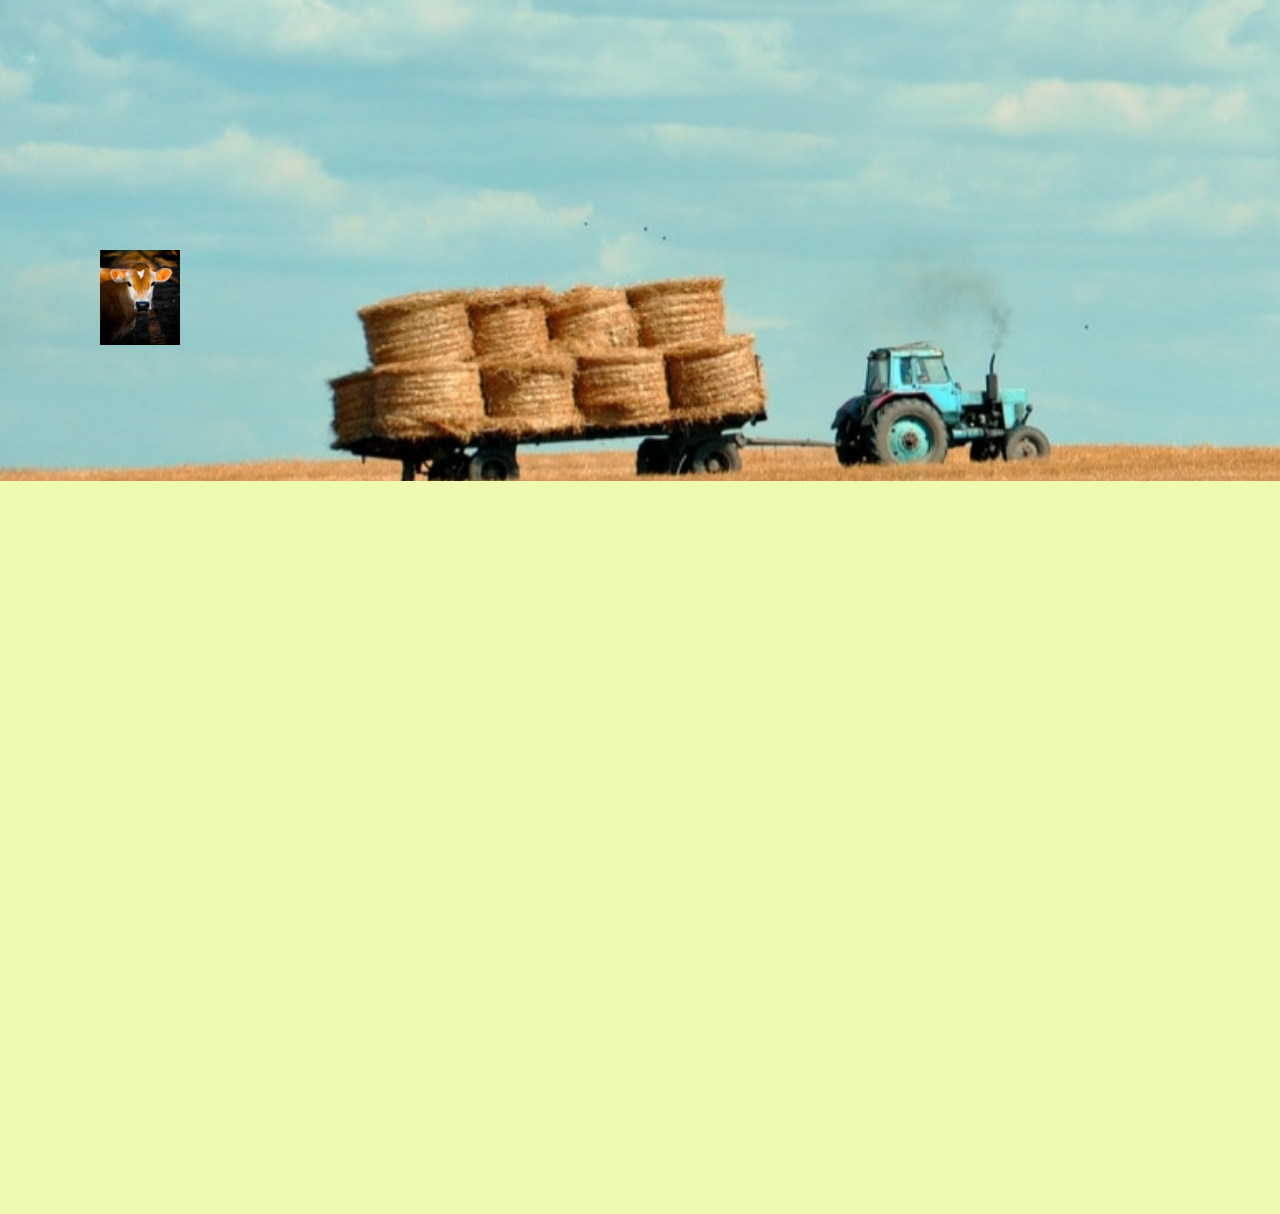
<file: index.html>
<!DOCTYPE html>
<html>
   <head>
      <link rel="stylesheet" href="SwargVatika.css">
      <link rel="preconnect" href="https://fonts.googleapis.com">
<link rel="preconnect" href="https://fonts.gstatic.com" crossorigin>
<link href="https://fonts.googleapis.com/css2?family=Quintessential&family=Urbanist:ital,wght@0,100..900;1,100..900&display=swap" rel="stylesheet">
<link href="https://fonts.googleapis.com/css2?family=Playfair+Display:ital,wght@0,400..900;1,400..900&family=Quicksand:wght@300..700&family=Quintessential&family=Raleway:ital,wght@0,100..900;1,100..900&display=swap" rel="stylesheet">
   </head>
  <body>
  <div class="navlogo">
       <div class="start">
    <span > <img class ="logo" src="logo.jpg" alt="logo" width="80px"></img>
</span>
  
  <div class="Swarg">
<span id="S">S</span> 
<span id="w">w</span>
<span id="a1">a</span>
<span id="r">r</span>
<span id="g">g</span>
<span id="V">V</span>
<span id="a2">a</span>
<span id="t">t</span>
<span id="i">i</span>
<span id="k">k</span>
<span id="a3">a</span>
</div>
  </div>

 
<nav class="navbar">
      <ul>
        <li><a href="SwargVatika.html" class="active">Home</a></li> 
         <li><a href="ani.html" ><h2 >Animal Products</h2></a></li>
         <li><a href="pla.html"><h2>Plant Products</h2> </a></li>
 <li><a href="contact.html"><h2>Contact</h2></a></li>
<li><a href="about.html"><h2>About</h2></a></li>
        
      </ul>
    </nav>
</div>
</div>
   
  <div class="bodycontent">
    <h2 class="title">🥇 Best Sellers </h2>
   <h3 class="head">✅ Fresh Cow Milk</h3>
  <br>
   <ul class="headlist">
     <li>100% Pure & Unprocessed – Direct from our dairy, no additives.</li>
  <li>Milked Daily – Delivered within hour</li>
 <li>Rich in Nutrients – High in calcium, protein, and good fats.</li>
 </ul>
 <br><br>
   <h3 class="head">✅ Free Range Eggs</h3>
   <ul class="headlist">
   <li>Laid Daily by Free-Roaming Hens</li>
 <br>
 <li>No Hormones or Antibiotics</li>
 <br>
 <li>Eco-Friendly Packaging</li>
 <br><br>
 </ul>
    
   <h3 class="head">✅ Organic Vegetables</h3>
   <ul class="headlist">
   <li>Grown Without Chemicals</li>
 <br>
 <li>Harvested Same Day of Delivery</li>
 <br>
 <li>Naturally Ripened, Full of Flavor</li>
 <br>
   <li>Tested for Quality and Freshness</li>
 <br><br>
 </ul>
    
    <h2 class="followh1">Follow us on:</h2>
    <br><br>
    <div class="follow">
<img src="yt.png" alt="Youtube" width="75px"> 
 <img src="insta.png" alt="Instagram" width="75px"> 
 <img src="fb.png" alt="Facebook" width="75px"> 
</div>
</div>

  </body>
</html>
</file>
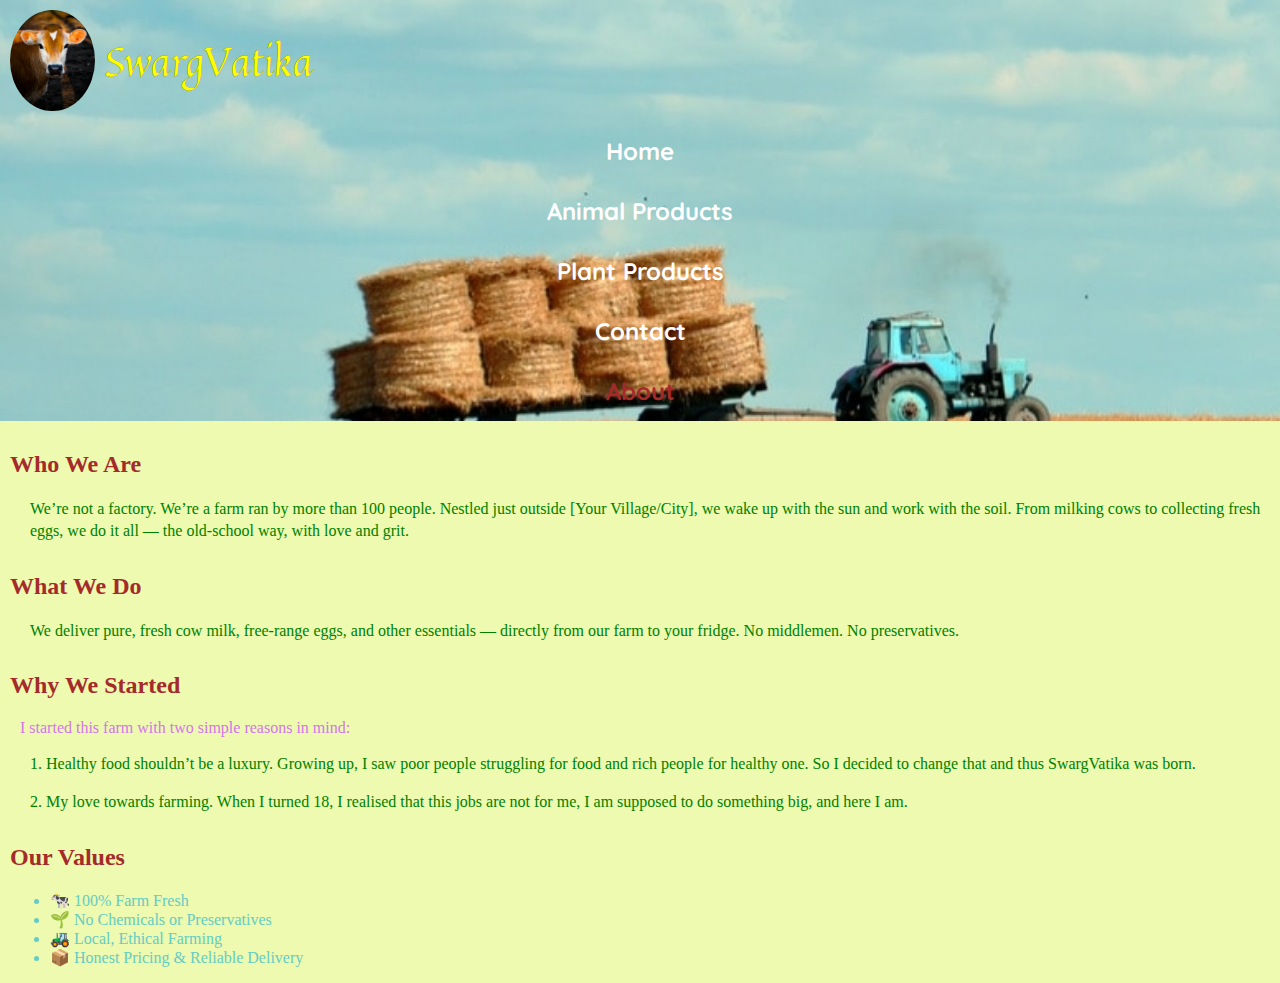
<file: about.html>
<!DOCTYPE html>
<html lang="en">
<head>
  <meta charset="UTF-8" />
  <meta name="viewport" content="width=device-width, initial-scale=1.0" />
  <title>Document</title>
  
<link rel="stylesheet" href="about.css">
<link rel="preconnect" href="https://fonts.googleapis.com">
<link rel="preconnect" href="https://fonts.gstatic.com" crossorigin>
<link href="https://fonts.googleapis.com/css2?family=Playfair+Display:ital,wght@0,400..900;1,400..900&family=Quicksand:wght@300..700&family=Quintessential&family=Raleway:ital,wght@0,100..900;1,100..900&display=swap" rel="stylesheet">
</head>
<body>
<div class="navlogo">
<div class="logonname">
<img src=logo.jpg class="logo">
<span class="swarg">SwargVatika</span>
</div>

<nav class="navbar">
<a href="SwargVatika.html">Home</a>
<a href="ani.html">Animal Products</a>
<a href="pla.html" >Plant Products</a>
<a href="contact.html" >Contact</a>
<a href="about.html" class="active">About</a>
</nav>
</div>

<section id="about">
  <h2 class="topic">Who We Are</h2>
  <p class="topicinfo">We’re not a factory. We’re a farm ran by more than 100 people. Nestled just outside [Your Village/City], we wake up with the sun and work with the soil. From milking cows to collecting fresh eggs, we do it all — the old-school way, with love and grit.</p>

  <h2 class="topic">What We Do</h2>
  <p class="topicinfo">We deliver pure, fresh cow milk, free-range eggs, and other essentials — directly from our farm to your fridge. No middlemen. No preservatives.</p>

  <h2 class="topic">Why We Started</h2>
  <p class="topicinfo1">I started this farm with two simple reasons in mind: </p>
  <p class="topicinfo">1. Healthy food shouldn’t be a luxury. Growing up, I saw poor people struggling for food and rich people for healthy one. So I decided to change that and thus SwargVatika was born.</p>
  <p class="topicinfo">
    2. My love towards farming. When I turned 18, I realised that this jobs   are not for me, I am supposed to do something big, and here I am.
  </p>

  <h2 class="topic">Our Values</h2>
  <ul>
    <li>🐄 100% Farm Fresh</li>
    <li>🌱 No Chemicals or Preservatives</li>
    <li>🚜 Local, Ethical Farming</li>
    <li>📦 Honest Pricing & Reliable Delivery</li>
  </ul>
</section>
</body>
</html>
</file>
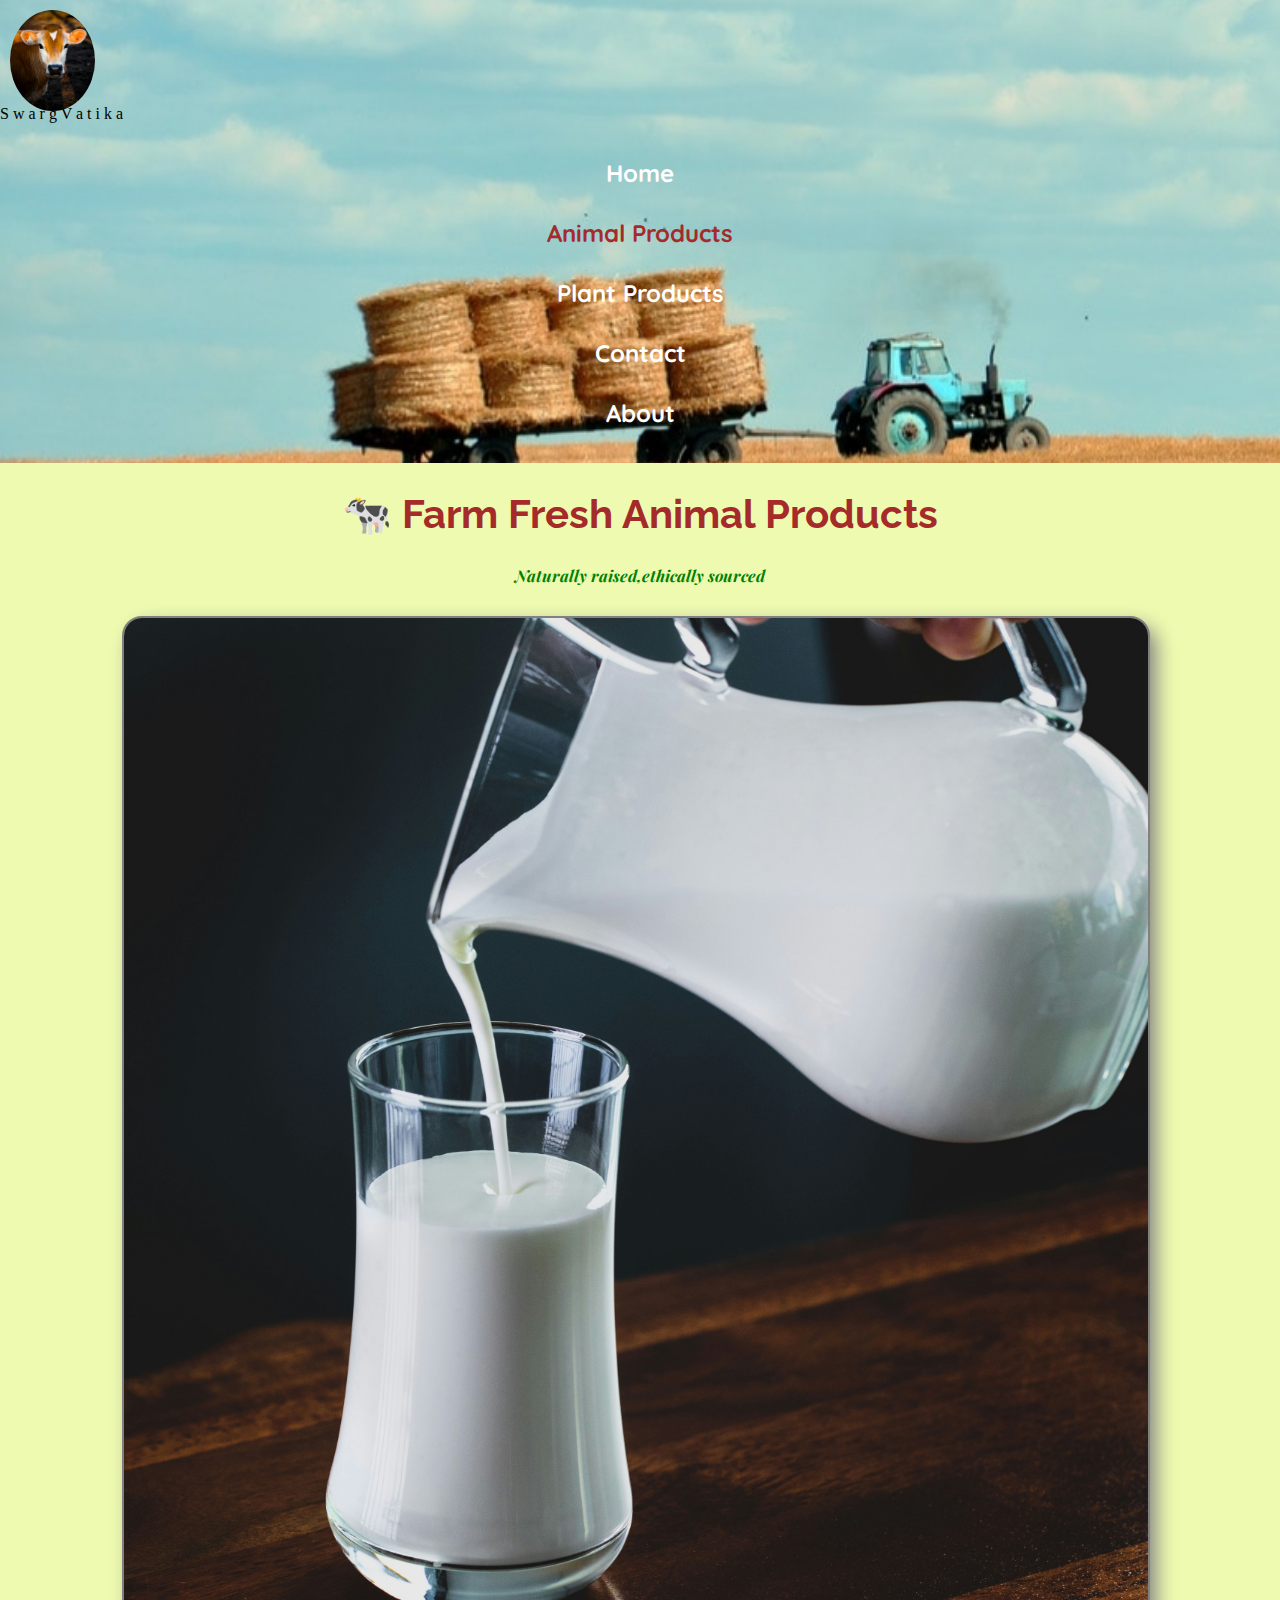
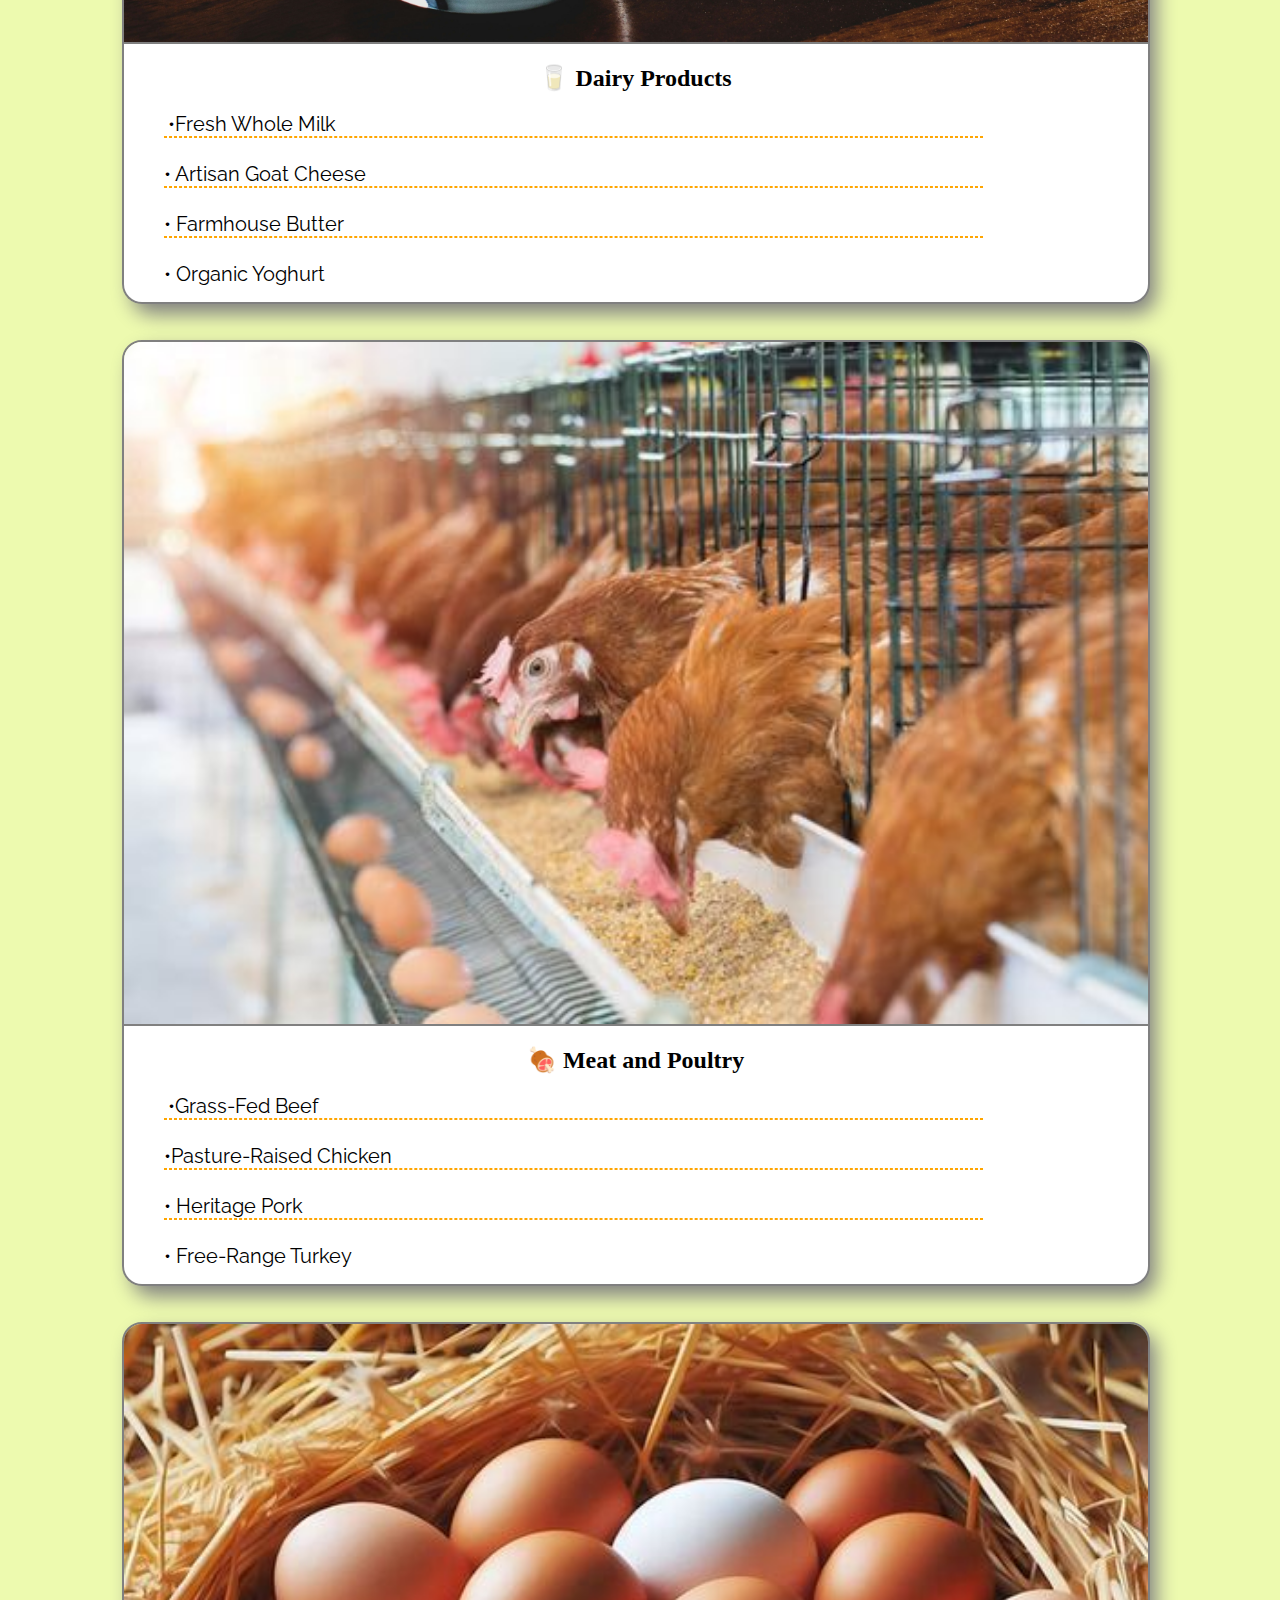
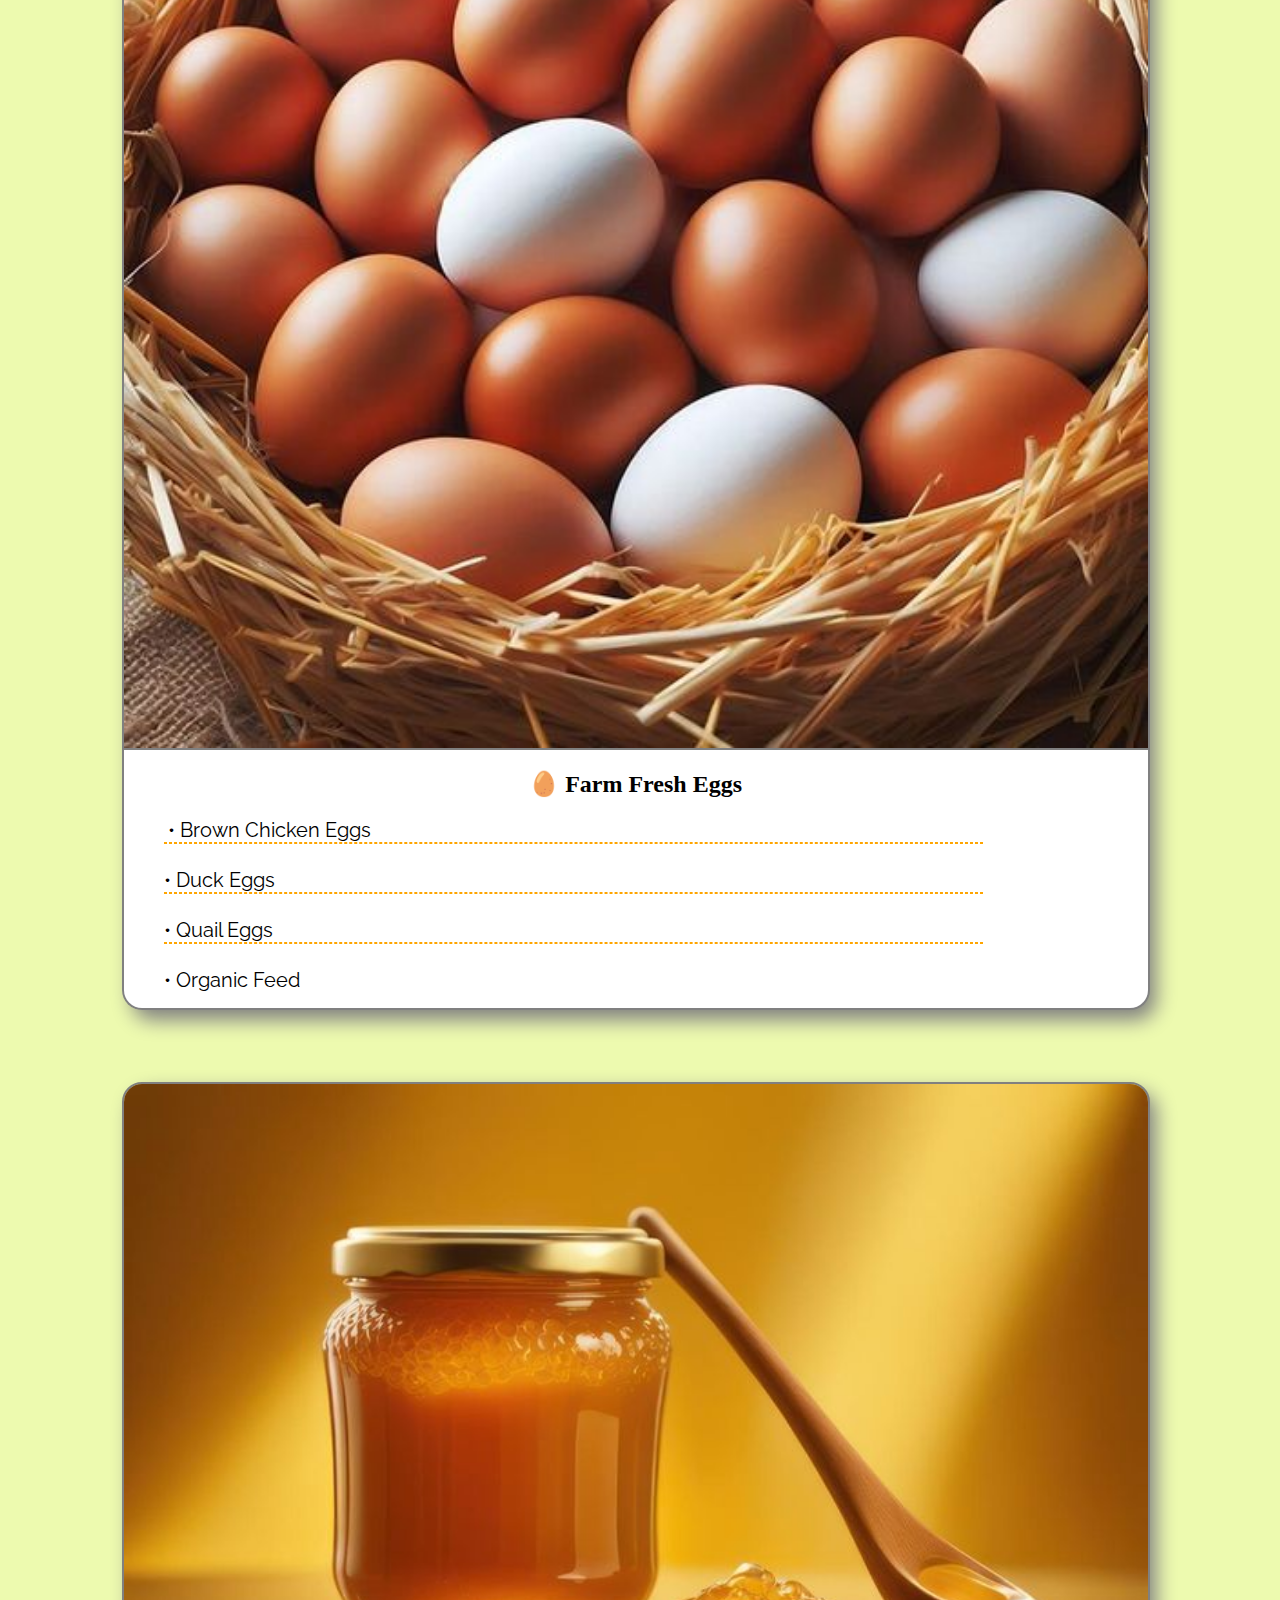
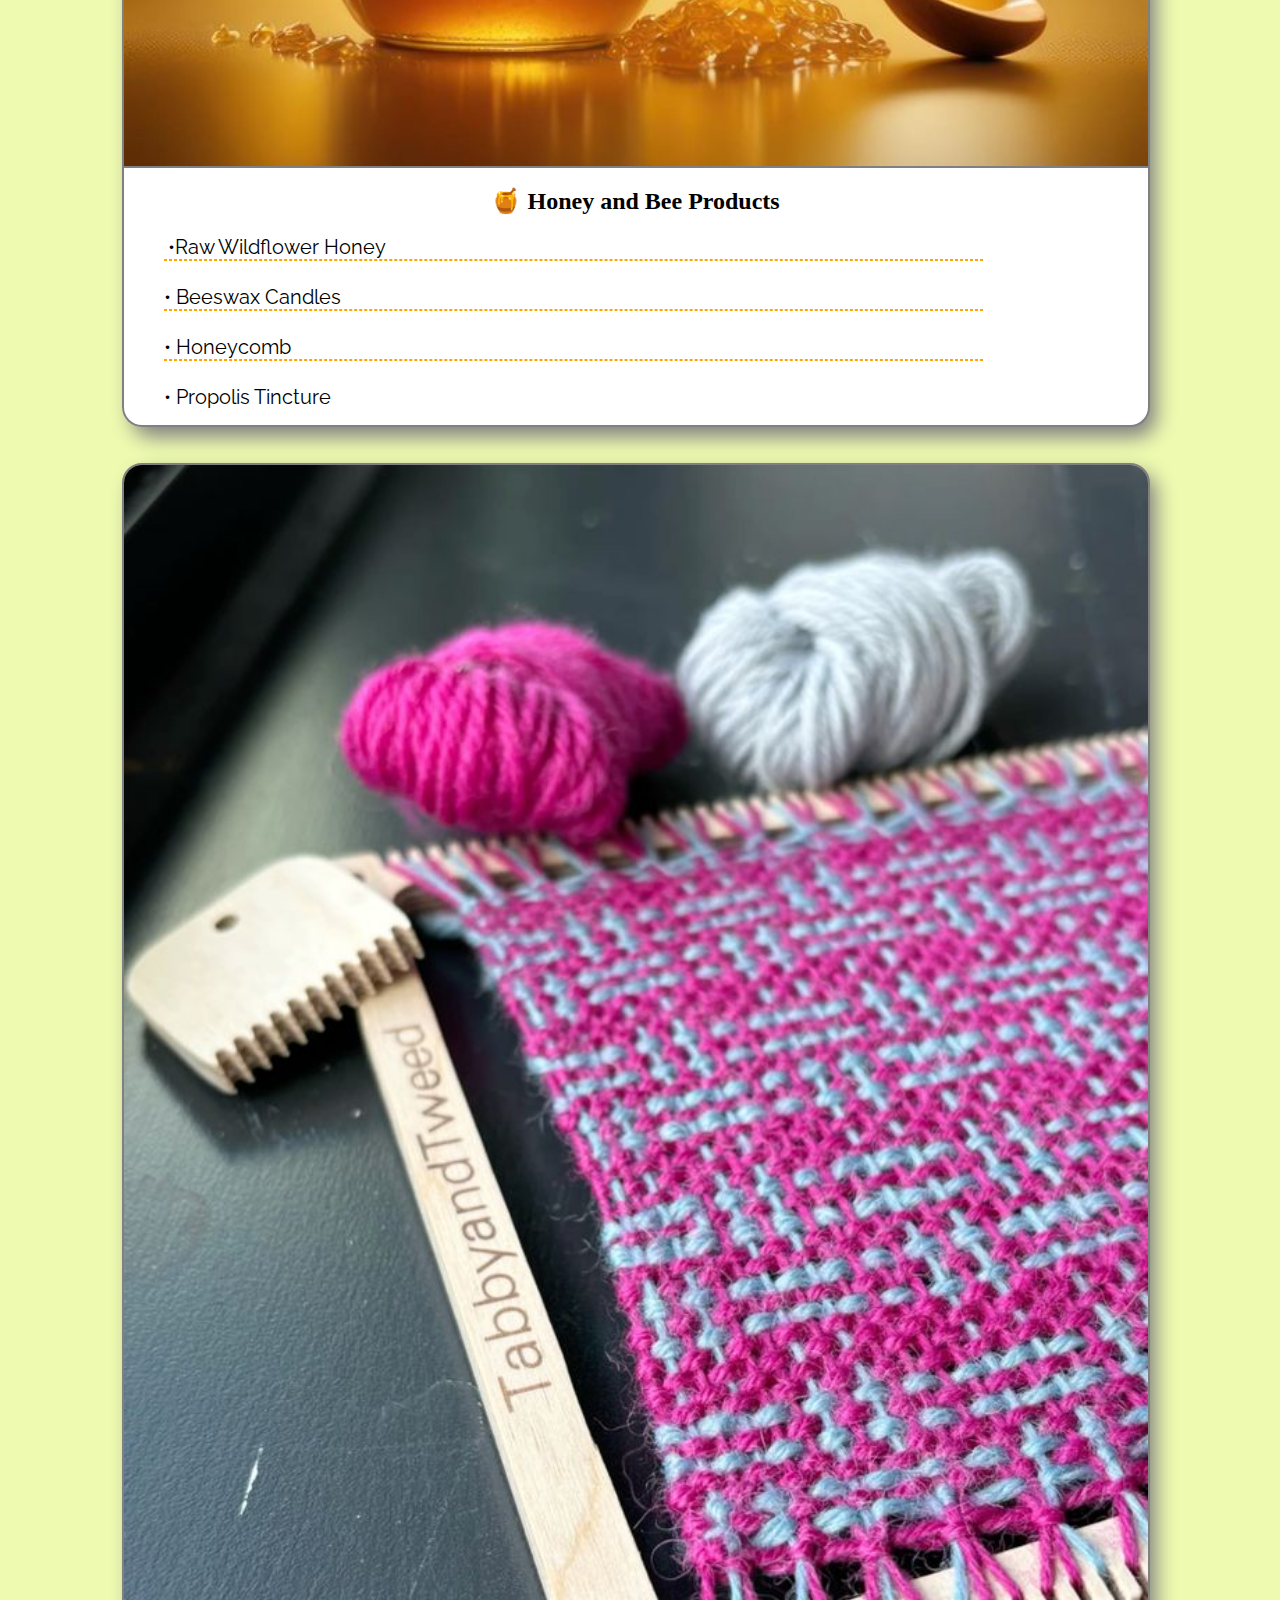
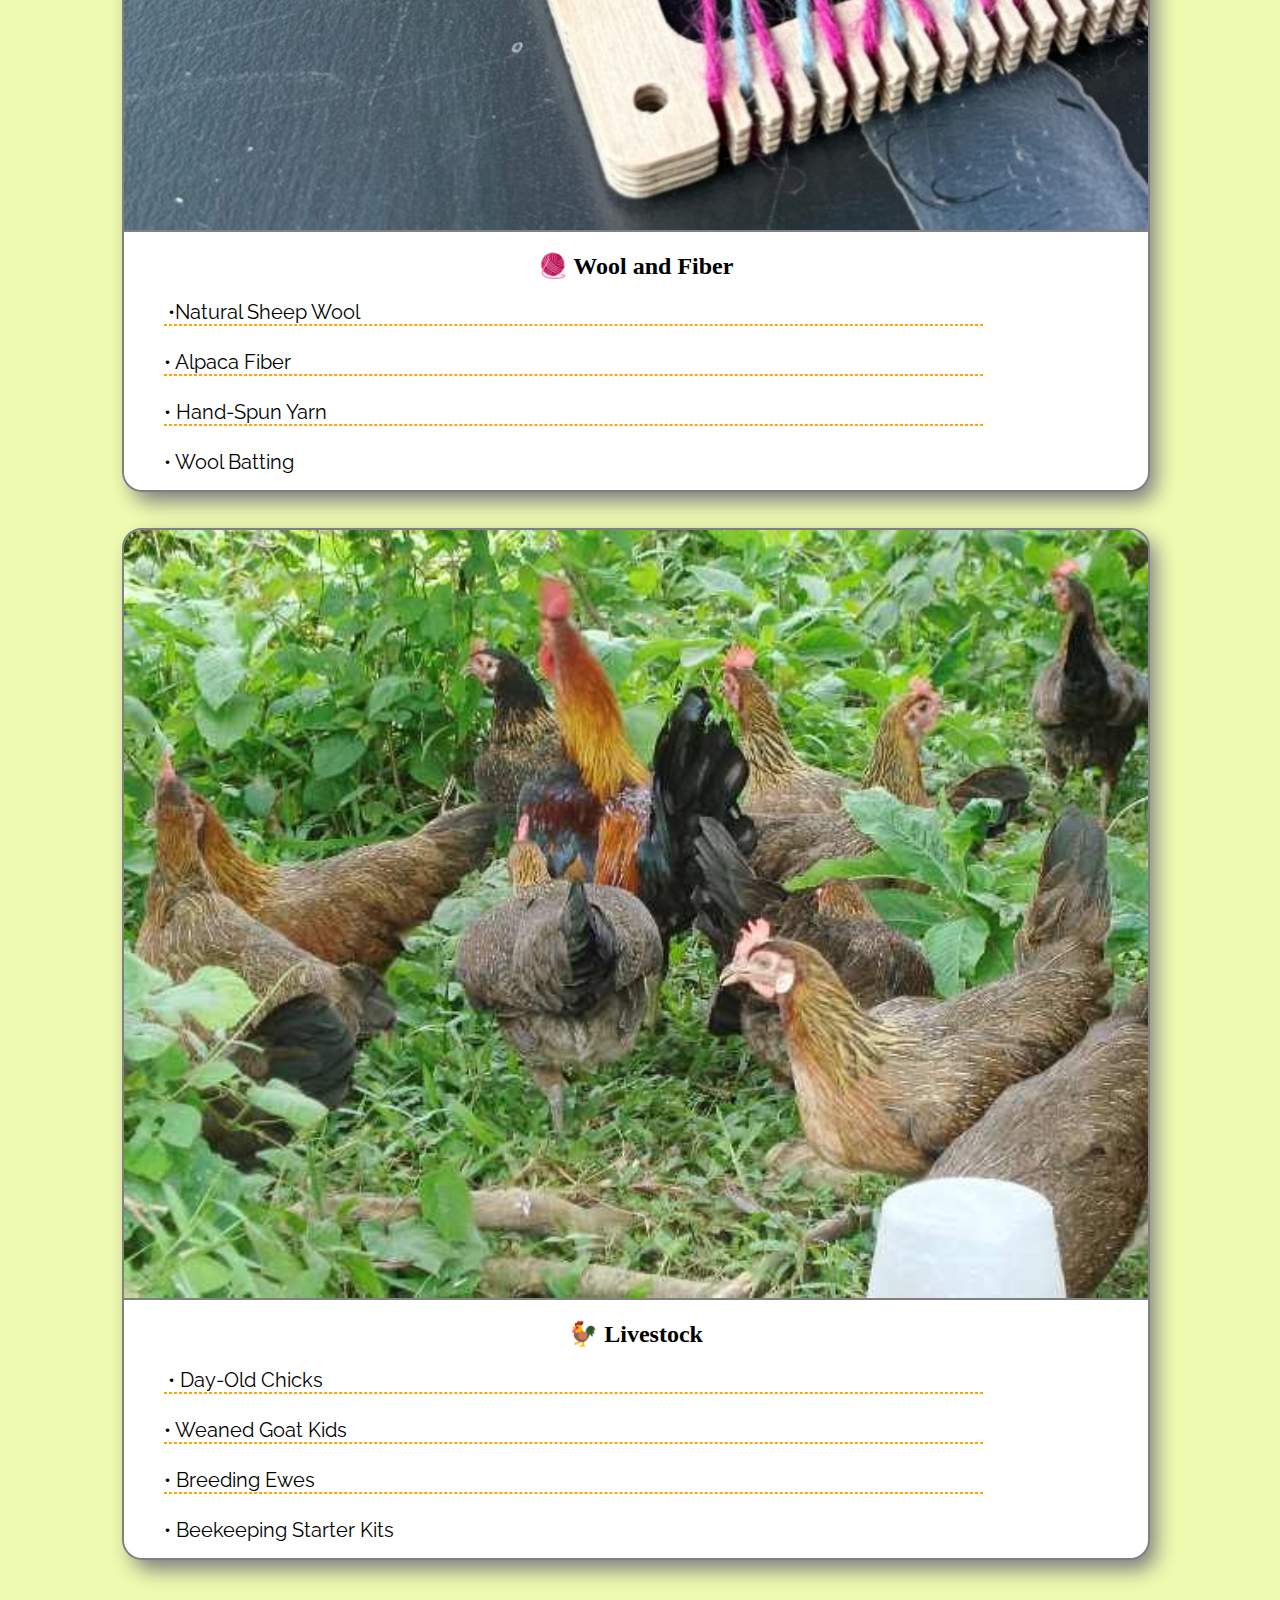
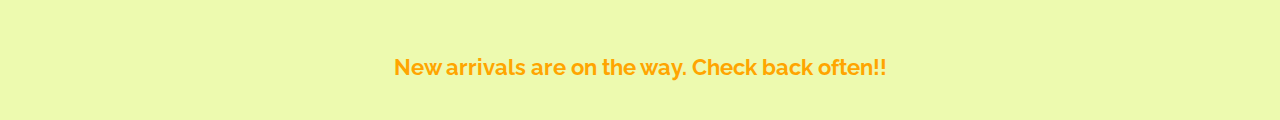
<file: ani.html>
<!DOCTYPE html>
<html lang="en">
<head>
  <meta charset="UTF-8" />
  <meta name="viewport" content="width=device-width, initial-scale=1.0" />
  <title>Document</title>
  
  <link rel="stylesheet" href="ani.css">
  <link rel="preconnect" href="https://fonts.googleapis.com">
<link rel="preconnect" href="https://fonts.gstatic.com" crossorigin>
<link href="https://fonts.googleapis.com/css2?family=Quintessential&family=Urbanist:ital,wght@0,100..900;1,100..900&display=swap" rel="stylesheet">
<link rel="preconnect" href="https://fonts.googleapis.com">
<link rel="preconnect" href="https://fonts.gstatic.com" crossorigin>
<link href="https://fonts.googleapis.com/css2?family=Merriweather+Sans:ital,wght@0,300..800;1,300..800&family=Playfair+Display:ital,wght@0,400..900;1,400..900&family=Poppins:ital,wght@0,100;0,200;0,300;0,400;0,500;0,600;0,700;0,800;0,900;1,100;1,200;1,300;1,400;1,500;1,600;1,700;1,800;1,900&family=Quintessential&family=Urbanist:ital,wght@0,100..900;1,100..900&display=swap" rel="stylesheet">
<link rel="preconnect" href="https://fonts.googleapis.com">
<link rel="preconnect" href="https://fonts.gstatic.com" crossorigin>
<link href="https://fonts.googleapis.com/css2?family=Merriweather+Sans:ital,wght@0,300..800;1,300..800&family=Playfair+Display:ital,wght@0,400..900;1,400..900&family=Poppins:ital,wght@0,100;0,200;0,300;0,400;0,500;0,600;0,700;0,800;0,900;1,100;1,200;1,300;1,400;1,500;1,600;1,700;1,800;1,900&family=Quintessential&family=Urbanist:ital,wght@0,100..900;1,100..900&display=swap" rel="stylesheet">
<link rel="preconnect" href="https://fonts.googleapis.com">
<link rel="preconnect" href="https://fonts.gstatic.com" crossorigin>
<link href="https://fonts.googleapis.com/css2?family=Merriweather+Sans:ital,wght@0,300..800;1,300..800&family=Playfair+Display:ital,wght@0,400..900;1,400..900&family=Poppins:ital,wght@0,100;0,200;0,300;0,400;0,500;0,600;0,700;0,800;0,900;1,100;1,200;1,300;1,400;1,500;1,600;1,700;1,800;1,900&family=Quintessential&family=Raleway:ital,wght@0,100..900;1,100..900&family=Urbanist:ital,wght@0,100..900;1,100..900&display=swap" rel="stylesheet">
<link rel="preconnect" href="https://fonts.googleapis.com">
<link rel="preconnect" href="https://fonts.gstatic.com" crossorigin>
<link href="https://fonts.googleapis.com/css2?family=Merriweather+Sans:ital,wght@0,300..800;1,300..800&family=Playfair+Display:ital,wght@0,400..900;1,400..900&family=Poppins:ital,wght@0,100;0,200;0,300;0,400;0,500;0,600;0,700;0,800;0,900;1,100;1,200;1,300;1,400;1,500;1,600;1,700;1,800;1,900&family=Quicksand:wght@300..700&family=Quintessential&family=Raleway:ital,wght@0,100..900;1,100..900&family=Urbanist:ital,wght@0,100..900;1,100..900&display=swap" rel="stylesheet">
<link rel="preconnect" href="https://fonts.googleapis.com">
<link rel="preconnect" href="https://fonts.gstatic.com" crossorigin>
<link href="https://fonts.googleapis.com/css2?family=Merriweather+Sans:ital,wght@0,300..800;1,300..800&family=Playfair+Display:ital,wght@0,400..900;1,400..900&family=Poppins:ital,wght@0,100;0,200;0,300;0,400;0,500;0,600;0,700;0,800;0,900;1,100;1,200;1,300;1,400;1,500;1,600;1,700;1,800;1,900&family=Quicksand:wght@300..700&family=Quintessential&family=Raleway:ital,wght@0,100..900;1,100..900&family=Tangerine:wght@400;700&family=Urbanist:ital,wght@0,100..900;1,100..900&display=swap" rel="stylesheet">
</head>
<body>
    <div class="navlogo">
    <div class="header">
      <img src="logo.jpg" alt="Logo" class="logo">
      <div class="Swarg">
<span id="S">S</span> 
<span id="w">w</span>
<span id="a1">a</span>
<span id="r">r</span>
<span id="g">g</span>
<span id="V">V</span>
<span id="a2">a</span>
<span id="t">t</span>
<span id="i">i</span>
<span id="k">k</span>
<span id="a3">a</span>
</div>
    </div>

  <div class="bodycontent">
    <nav class="navbar">
      <a href="SwargVatika.html">Home</a>
      <a href="ani.html" class="active">Animal Products</a>
      <a href="pla.html">Plant Products</a>
      <a href="contact.html">Contact</a>
      <a href="about.html">About</a>
    </nav>
  </div>
</div>
  
    
   <div class="proheader"> <h1 class="protitle">🐄 Farm Fresh 
Animal Products</h1>

<p><i>Naturally raised,ethically sourced </i></p>
</div>






<div class="container">
  <div class="category">
    <div class="proimg">
      <img src="milk.jpg" alt="milk being poured" class="proimg1">
   
    </div>

<div class="prolist">
<h2 class="prolisth2">🥛 Dairy Products</h2>
      <ul class="prolist1">
        <li></li>
        <li><span class="proicon">•</span>Fresh Whole Milk<br></li>
        <section></section>
        <li><br><span class="proicon">•  </span>Artisan Goat Cheese<br></li>
        <section></section>
       <li><br><span class="proicon">•  </span>Farmhouse Butter<br></li>
        <section></section>
        <li><br><span class="proicon">•  </span>Organic Yoghurt<br></li>
        
      </ul>
    </div>
  </div>
</div>

<br><br>

<div class="container">
  <div class="category">
    <div class="proimg">
      <img src="poultry.jpg" alt="Chicken feeding" class="proimg1">
   
    </div>

<div class="prolist">
<h2 class="prolisth2">🍖 Meat and Poultry</h2>
      <ul class="prolist1">
        <li></li>
        <li><span class="proicon">•</span>Grass-Fed Beef<br></li>
        <section></section>
        <li><br><span class="proicon">•</span></span>Pasture-Raised Chicken<br></li>
        <section></section>
        <li><br><span class="proicon">•  </span>Heritage Pork<br></li>
        <section></section>
        <li><br><span class="proicon">•  </span>Free-Range Turkey<br></li>
        
      </ul>
    </div>
  </div>
</div>

<br><br>

<div class="container">
  <div class="category">
    <div class="proimg">
      <img src="egg.jpg" alt="A basket containing eggs" class="proimg1">
   
    </div>
<div class="prolist">
<h2 class="prolisth2">🥚 Farm Fresh Eggs</h2>
      <ul class="prolist1">
        <li></li>
        <li><span class="proicon">•</span> Brown Chicken Eggs<br></li>
        <section></section>
        <li><br><span class="proicon">•  </span>Duck Eggs<br></li>
        <section></section>
        <li><br><span class="proicon">•  </span>Quail Eggs<br></li>
        <section></section>
        <li><br><span class="proicon">•  </span>Organic Feed<br></li>
        
      </ul>
    </div>
  </div>
</div>

<br><br>



<br><br>

<div class="container">
  <div class="category">
    <div class="proimg">
      <img src="honey.jpg" alt="Honey in a jar" class="proimg1">
   
    </div>

<div class="prolist">
<h2 class="prolisth2">🍯 Honey and Bee Products</h2>
      <ul class="prolist1">
        <li></li>
        <li><span class="proicon">•</span>Raw Wildflower Honey<br></li>
        <section></section>
        <li><br><span class="proicon">•  </span>Beeswax Candles<br></li>
        <section></section>
        <li><br><span class="proicon">•  </span>Honeycomb<br></li>
        <section></section>
        <li><br><span class="proicon">•  </span>Propolis Tincture<br></li>
        
      </ul>
    </div>
  </div>
</div>

<br><br>

<div class="container">
  <div class="category">
    <div class="proimg">
      <img src="wool.jpg" alt="Weaving" class="proimg1">
   
    </div>

<div class="prolist">
<h2 class="prolisth2">🧶 Wool and Fiber </h2>
      <ul class="prolist1">
        <li></li>
        <li><span class="proicon">•</span>Natural Sheep Wool<br></li>
        <section></section>
        <li><br><span class="proicon">•  </span>Alpaca Fiber<br></li>
        <section></section>
        <li><br><span class="proicon">•  </span>Hand-Spun Yarn<br></li>
        <section></section>
        <li><br><span class="proicon">•  </span>Wool Batting<br></li>
        
      </ul>
    </div>
  </div>
</div>

<br><br>

<div class="container">
  <div class="category">
    <div class="proimg">
      <img src="livestock.jpg" alt="Chickens" class="proimg1">
   
    </div>

<div class="prolist">
<h2 class="prolisth2">🐓 Livestock </h2>
      <ul class="prolist1">
        <li></li>
        <li><span class="proicon">•</span> Day-Old Chicks<br></li>
        <section></section>
        <li><br><span class="proicon">•  </span> Weaned Goat Kids<br></li>
        <section></section>
        <li><br><span class="proicon">•  </span>Breeding Ewes<br></li>
        <section></section>
        <li><br><span class="proicon">•  </span>Beekeeping Starter Kits<br></li>
        
      </ul>
    </div>
  </div>
</div>

<br><br><br><br>

<h3 class="end">New arrivals are on the way. Check back often!!</h3>

<br>
</div>
</body>
</html>
</file>
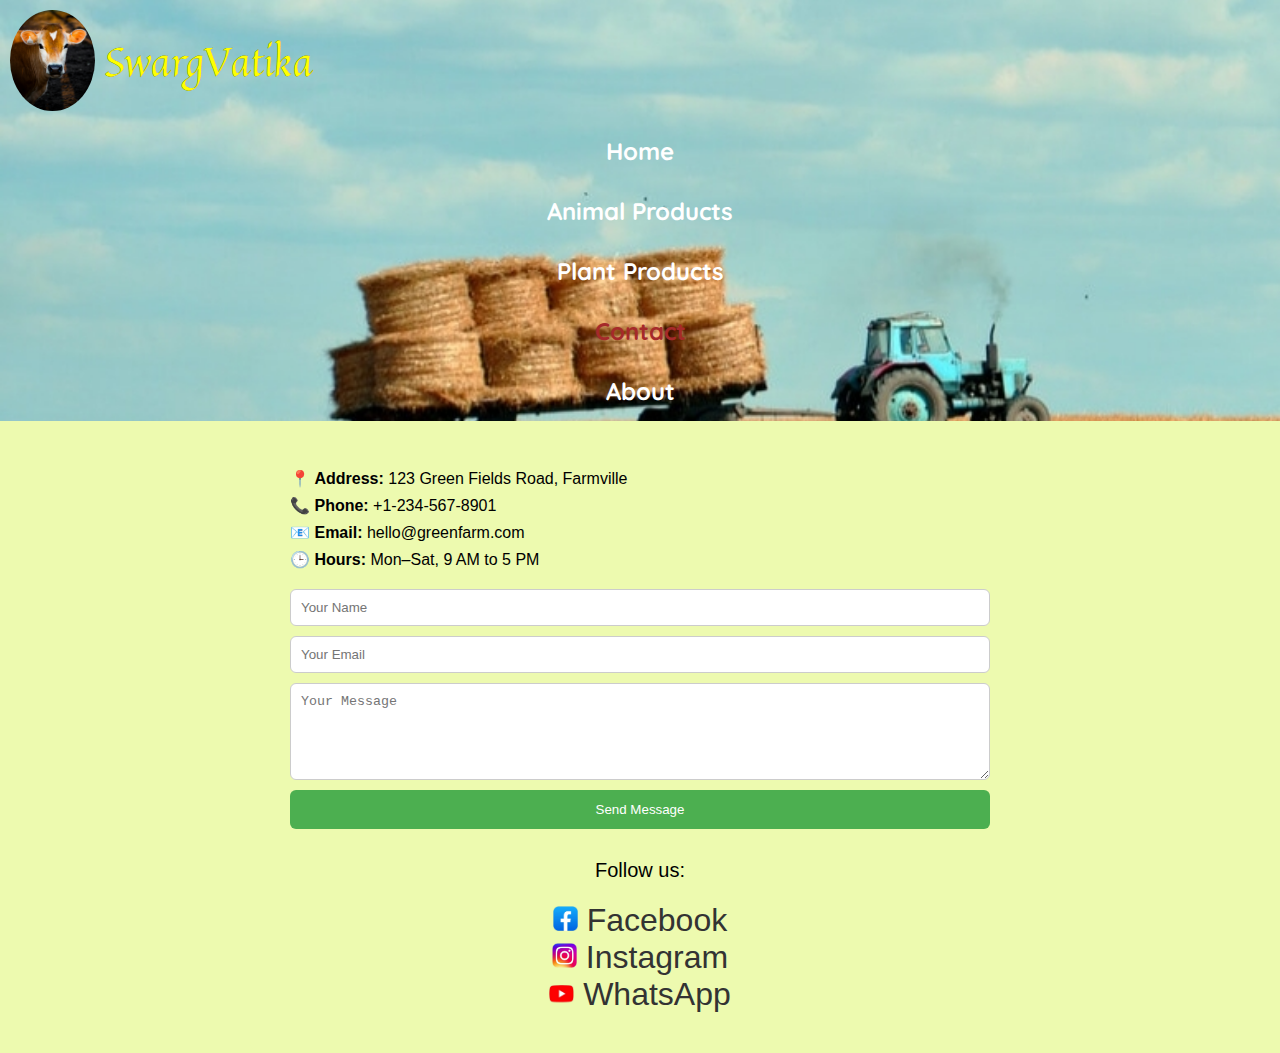
<file: contact.html>
<!DOCTYPE html>
<html lang="en">
<head>
  <meta charset="UTF-8" />
  <meta name="viewport" content="width=device-width, initial-scale=1.0" />
  <title>Document</title>
  
<link rel="stylesheet" href="contact.css">

  <link rel="preconnect" href="https://fonts.googleapis.com">
<link rel="preconnect" href="https://fonts.gstatic.com" crossorigin>
<link href="https://fonts.googleapis.com/css2?family=Playfair+Display:ital,wght@0,400..900;1,400..900&family=Quicksand:wght@300..700&family=Quintessential&family=Raleway:ital,wght@0,100..900;1,100..900&display=swap" rel="stylesheet"></head>
<body>
<div class="navlogo">
<div class="logonname">
<img src=logo.jpg class="logo">
<span class="swarg">SwargVatika</span>
</div>

<nav class="navbar">
<a href="SwargVatika.html">Home</a>
<a href="ani.html">Animal Products</a>
<a href="pla.html" >Plant Products</a>
<a href="contact.html" class="active">Contact</a>
<a href="about.html">About</a>
</nav>
</div>
    
    <div class="contactsection">
    <div class="contact-details">
    <p>📍 <strong>Address:</strong> 123 Green Fields Road, Farmville</p>
    <p>📞 <strong>Phone:</strong> +1-234-567-8901</p>
    <p>📧 <strong>Email:</strong> hello@greenfarm.com</p>
    <p>🕒 <strong>Hours:</strong> Mon–Sat, 9 AM to 5 PM</p>
  </div>

  <form class="contact-form">
    <input type="text" placeholder="Your Name" required>
    <input type="email" placeholder="Your Email" required>
    <textarea rows="5" placeholder="Your Message" required></textarea>
    <button type="submit">Send Message</button>
  </form>

  <div class="social-links">
    <p>Follow us:</p>
    <a href="#"> <img src="fb.png" alt="Facebook" width="25px">  Facebook</a>
    <br>
    <a href="#"> <img src="insta.png" alt="Instagram" width="25px">  Instagram</a>
    <br>
    <a href="#"><img src="yt.png" alt="Youtube" width="25px">  WhatsApp</a>
    
  </div>
</div>
</body>
</html>
</file>
<file: SwargVatika.css>
.navlogo{
  background-image: url("bg.jpg");
  background-repeat:no-repeat;
  background-size:cover;
  background-position:center;
  padding-top:20px;
  margin:0;
  padding:0;
}
body {
  height: 100vh;
background-color:#edfaaf;
  margin: 0;
  padding:0;
}
.bodycontent{
  animation-name: opabody;
  animation-duration: 1s;
  animation-delay: 4s;
  animation-fill-mode: forwards;
  animation-timing-function: ease;
  animation-play-state: running;;
  opacity: 0;
}
@keyframes opabody{
  from{
    opacity: 0;
  }
  to{
    opacity: 1;
  }
}
.Swarg{
padding: 0;
margin: 0;
color: #00FF00;
position:relative;
top:30px;
left: 10px;
font-size: 40px;
font-family: "Quintessential", serif;
  font-weight: 400;
display: flex;
opacity: 0;
animation-name: opaswarg;
animation-duration: 3s;
animation-fill-mode: forwards;
animation-delay: 1.5s;
}
.logo{
  padding: 0px;
  margin:0px;
  position: relative;
top:250px;
left:100px;
display: inline;
  animation-name: animalogo;
  animation-duration: 1.5s;
  animation-iteration-count: 1;
  animation-timing-function: ease-in;
  animation-fill-mode: forwards;
  animation-delay: 0s;
  animation-play-state: running;
}
@keyframes animalogo{
  0%{
    
  }
  75%{
transform: rotate(360deg);
scale:2.5;
top:250px;
left:100px;
  }
  99%{
    box-shadow: 0 0 0 grey;
  }
100%{
transform: rotate(360deg);
top:15px;
left: 5px;
border-radius: 50%;
box-shadow: 5px 0 10px gold;
scale: 1;
  }
}
.start{
  display:flex;
}
.text{
  display:flex;
}
@keyframes bounce{
  0%{
    top:30px;
    left: 10px;
    opacity: 0;
    text-shadow: 0 10px 10px #212121;
    color:#00FF00;
  }
  10%{
    color:#33CC00;
  }
  20%{
    color:#66AA00;
  }
  30%{
    opacity: 1;
    top:30px;
    left: 10px;
    text-shadow: 0 10px 10px #212121;
color:#998800;
  }
  40%{
color:#CC6600;
  }
  50%{
color:#FF4400;
  }
  60%{
color:#FF3300;
  }
  70%{
color:#FF2200;
  }
  75%{
text-shadow: 0 10px 10px #212121;
  }
  80%{
color:#FF1100;
  }
  90%{
color:#FF0800;
  }
  100%{
    top:0;
    left:10px;
    opacity: 1;
    text-shadow: 0 0 0 #212121;
color:#FF0000;
  }
}
@keyframes opaswarg{
  0%{
    opacity: 0;
  }
  100%{
    opacity: 1;
  }
}
#S{
position:relative;
top:30px;
left: 10px;
padding:0;
animation-name:bounce;
animation-delay:1.5s;
animation-duration: 1.5s;
animation-timing-function: ease;
animation-fill-mode: forwards;
}
#w{
position:relative;
top:30px;
left: 10px;
padding:0;
animation-name:bounce;
animation-delay:1.6s;
animation-duration: 1.5s;
animation-timing-function: ease;
animation-fill-mode: forwards;
}
#a1{
position:relative;
top:30px;
left: 10px;
padding:0;
animation-name:bounce;
animation-delay:1.7s;
animation-duration: 1.5s;
animation-timing-function: ease;
animation-fill-mode: forwards;
}
#r{
position:relative;
top:30px;
left: 10px;
animation-name:bounce;
animation-delay:1.8s;
animation-duration: 1.5s;
animation-timing-function: ease;
animation-fill-mode: forwards;
}
#g{
position:relative;
top:30px;
left: 10px;
animation-name:bounce;
animation-delay:1.9s;
animation-duration: 1.5s;
animation-timing-function: ease;
animation-fill-mode: forwards;
}
#V{
position:relative;
top:30px;
left: 10px;
animation-name:bounce;
animation-delay:2.0s;
animation-duration: 1.5s;
animation-timing-function: ease;
animation-fill-mode: forwards;
}
#a2{
position:relative;
top:30px;
left: 10px;
animation-name:bounce;
animation-delay:2.1s;
animation-duration: 1.5s;
animation-timing-function: ease;
animation-fill-mode: forwards;
}
#t{
position:relative;
top:30px;
left: 10px;
animation-name:bounce;
animation-delay:2.2s;
animation-duration: 1.5s;
animation-timing-function: ease;
animation-fill-mode: forwards;
}
#i{
position:relative;
top:30px;
left: 10px;
animation-name:bounce;
animation-delay:2.3s;
animation-duration: 1.5s;
animation-timing-function: ease;
animation-fill-mode: forwards;
}
#k{
position:relative;
top:30px;
left: 10px;
animation-name:bounce;
animation-delay:2.4s;
animation-duration: 1.5s;
animation-timing-function: ease;
animation-fill-mode: forwards;
}
#a3{
position:relative;
top:30px;
left: 10px;
animation-name:bounce;
animation-delay:2.5s;
animation-duration: 1.5s;
animation-timing-function: ease;
animation-fill-mode: forwards;
}
.active{
  color:brown;
}
.navbar {
  padding: 0;
  margin:0;
  margin-top:80px;
  text-align: center;
  align-items:center;
  display:flex;
  justify-content:center;
  position:relative;
  left:30px;
  animation-name: opabody;
  animation-duration: 1s;
  animation-delay: 4s;
  animation-fill-mode: forwards;
  animation-timing-function: ease;
  animation-play-state: running;;
  opacity: 0;
}
.navbar ul {
  list-style-type: none;
  padding: 0;
  margin: 0;
  display: inline-block;
  align-items:center;
  justify-content:center;
}
.navbar li {
  margin: 0 0;
  padding: 0 0;
}
.navbar a {
  color: white;
  text-decoration: none;
  font-weight: bold;
  display: block;
  font-family: "Quicksand",Sans-Serif;
  font-size: 20px;
  padding-left: 0px;
  margin-left: 20px;
  padding:0 10px ;
}
.navbar a:hover{
  color: black;
  background-color: grey;
}
.title{
  font-size: 2.5rem;
  color: brown;
  font-family: "Raleway",Sans-Serif;
  text-align: center;
}
.head{
  margin-bottom: 30px;
  color: green;
  font-family: "Playfair Display",Sans-Serif;
  font-weight: bold;
  font-size: 22px;




}
.head span{
  font-size: 30px;
}
.headlist{
text-align: left;
position: relative;
  left: 0px;
  right: 0;
  display: inline;
}
.headlist li{
  position: relative;
  left: 0;
  display: inline;
  text-align: left;
  margin-left:0;
}
.followh1{
  color: blue;
  font-family:"Raleway" ;
  margin-left: 10px;
  margin-bottom: 0;
  padding-bottom: 0;
}
.follow img{
  padding: 10px;
  margin-top: 5px;
  padding-bottom: 0;
}
</file>
<file: about.css>
body {
  background-color:#edfaaf;
  margin:0;
}
.swarg {
  font-family: "Quintessential", cursive;
  color: green;
  margin-left: 5px;
    text-shadow: 0 0 0 #212121;
    color: #FFFF00;
position: relative;
  top: 30px;
  left: 10px;
  font-size: 40px;
}
.logo {
  display: inline-block;
  width: 85px;
  border-radius: 50%;
  position: relative;
  left: 10px;
  top: 10px;
  margin-right: 5px;
}
.logonname{
  display: flex;
  align-items: left;
  margin-bottom: 20px;
}
.navlogo {
  background-image: url("bg.jpg");
  background-size: cover;
  background-position: center;
  background-repeat: no-repeat;
}
.active{
  color:brown;
}
.navbar {
  display: flex;
  flex-direction: column;
  align-items: center;
}

.navbar a {
  text-decoration: none;
  color: white;
  padding: 10px 20px;
  margin: 5px 0;
  font-size: 24px;
  font-weight: bold;
  border-radius: 6px;
  transition: background 0.3s ease;
  font-family: 'Quicksand', sans-serif;
}
.navbar a:hover {
  background-color: grey;
}
.navbar .active {
  color: brown;
}
#about{
  margin: 10px;
}
.topic{
  margin-top: 30px;
  color: brown;
}
.topicinfo1{
  color: #d575eb;
  margin: 10px;
}
.topicinfo{
  margin-left:20px;
  color: green;
  line-height: 1.4;
}
#about ul{
  color: #64ccc5;
}
</file>
<file: ani.css>
body {
  height: 100vh;
  background-color:#edfaaf;
  margin: 0;
  padding:0;
}
.navlogo {
  background-image: url("bg.jpg");
  background-size: cover;
  background-position: center;
  background-repeat: no-repeat;
  padding: 0;
  margin:0 ;
}
.logo {
  display: inline-block;
  width: 85px;
  border-radius: 50%;
  position: relative;
  left: 10px;
  top: 10px;
  margin-right: 5px;
}
.logonname{
  display: flex;
  align-items: left;
  margin-bottom: 20px;
}
.swarg {
  font-family: "Quintessential", cursive;
  color: green;
  margin-left: 5px;
    text-shadow: 0 0 0 #212121;
    color: #FFFF00;
position: relative;
  top: 30px;
  left: 10px;
  font-size: 40px;
}
.navbar {
  display: flex;
  flex-direction: column;
  align-items: center;
}

.navbar a {
  text-decoration: none;
  color: white;
  padding: 10px 20px;
  margin: 5px 0;
  font-size: 24px;
  font-weight: bold;
  border-radius: 6px;
  font-family: 'Quicksand', sans-serif;
}
.navbar a:hover {
  background-color: grey;
}
.navbar .active {
  color: brown;
}
.bodycontent {
  padding: 20px;
  text-align: center;
}
.proheader{
  align-items: center;
  padding: 0 0;
text-align: center;
}
.protitle{
  font-size: 2.5rem;
  color: brown;font-family: "Raleway",Sans-Serif;
}
.proheader p{
  margin-bottom: 30px;
  color: green;
  font-family: "Playfair Display",Sans-Serif;
  font-weight: bold;
}
.container{
  display: flex;
  width: 80%;
  border-top-left-radius: 20px;
  border-top-right-radius: 20px;
  border-bottom-left-radius: 20px;
  border-bottom-right-radius: 20px;
  padding-left:0px;
padding-right:0px ;
  margin-left: 9.5%;
  margin-right: 4%;
}
.category{
box-shadow: 10px 10px 20px grey;
width: 100%;
border-top-left-radius: 20px;
border-top-right-radius: 20px;
  border-bottom-left-radius: 20px;
  border-bottom-right-radius: 20px;
padding-left:0px;
padding-right:0px ;
margin-left: 0%;
  margin-right: 0%;
}
.proimg{
  width: 100%;
}
.proimg1{
  width: 100%;
  height:100%;
  display: block;
  border: 2px solid grey;
border-top-left-radius: 20px;
  border-top-right-radius: 20px;
}
.prolist{
  border: 0px 2px 2px 2px;
  border: 2px solid grey;
  display:inline-block;
  width:100%;
background-color:#ffffff ;
  border-top: none;
  border-bottom-left-radius:20px ;
  border-bottom-right-radius: 20px;
}

.prolist1{
  list-style-type: none;
  width: 80%;
}
.prolist1 li{
  font-size: 20px;
  display: inline-block;
  text-align: center;
  font-family:"Raleway" ;
}
.prolist1 li:last-child{
  border-bottom:none;
}
.prolist1 section{
  border:0.7px dashed  orange;
}
.prolisth2{
  text-align: center;
}
.proicon{
  width: 20px;
  height: 20px;
}
.end{
  font-family: Raleway;
  font-weight: bold;
  color: orange;
  font-size: 22px;
  text-align: center;
}
</file>
<file: contact.css>
body {
  background-color:#edfaaf;
  margin:0;
}
.swarg {
  font-family: "Quintessential", cursive;
  color: green;
  margin-left: 5px;
    text-shadow: 0 0 0 #212121;
    color: #FFFF00;
position: relative;
  top: 30px;
  left: 10px;
  font-size: 40px;
}
.logo {
  display: inline-block;
  width: 85px;
  border-radius: 50%;
  position: relative;
  left: 10px;
  top: 10px;
  margin-right: 5px;
}
.logonname{
  display: flex;
  align-items: left;
  margin-bottom: 20px;
}
.navlogo {
  background-image: url("bg.jpg");
  background-size: cover;
  background-position: center;
  background-repeat: no-repeat;
}
.active{
  color:brown;
}
.navbar {
  display: flex;
  flex-direction: column;
  align-items: center;
}

.navbar a {
  text-decoration: none;
  color: white;
  padding: 10px 20px;
  margin: 5px 0;
  font-size: 24px;
  font-weight: bold;
  border-radius: 6px;
  transition: background 0.3s ease;
  font-family: 'Quicksand', sans-serif;
}
.navbar a:hover {
  background-color: grey;
}
.navbar .active {
  color: brown;
}
.contactsection {
  background-color: #edfaaf;
  padding: 40px;
  border-radius: 12px;
  max-width: 700px;
  margin: auto;
  font-family: sans-serif;
}

.contact-section h2 {
  font-size: 2.5rem;
  margin-bottom: 20px;
  text-align: center;
  color: green;
}

.contact-details p {
  margin: 8px 0;
  font-size: 1rem;
}

.contact-form {
  display: flex;
  flex-direction: column;
  gap: 10px;
  margin-top: 20px;
}

.contact-form input,
.contact-form textarea {
  padding: 10px;
  border: 1px solid #ccc;
  border-radius: 6px;
}

.contact-form button {
  background-color: #4CAF50;
  color: white;
  border: none;
  padding: 12px;
  border-radius: 6px;
  cursor: pointer;
}

.contact-form button:hover {
  background-color: #45a049;
}

.social-links {
  margin-top: 30px;
  text-align: center;
}

.social-links a {
  margin: 0 10px;
  text-decoration: none;
  color: #333;
  font-size: 2rem;
  margin-top: 0;
}
.social-links p{
  font-size: 20px;
}
</file>
